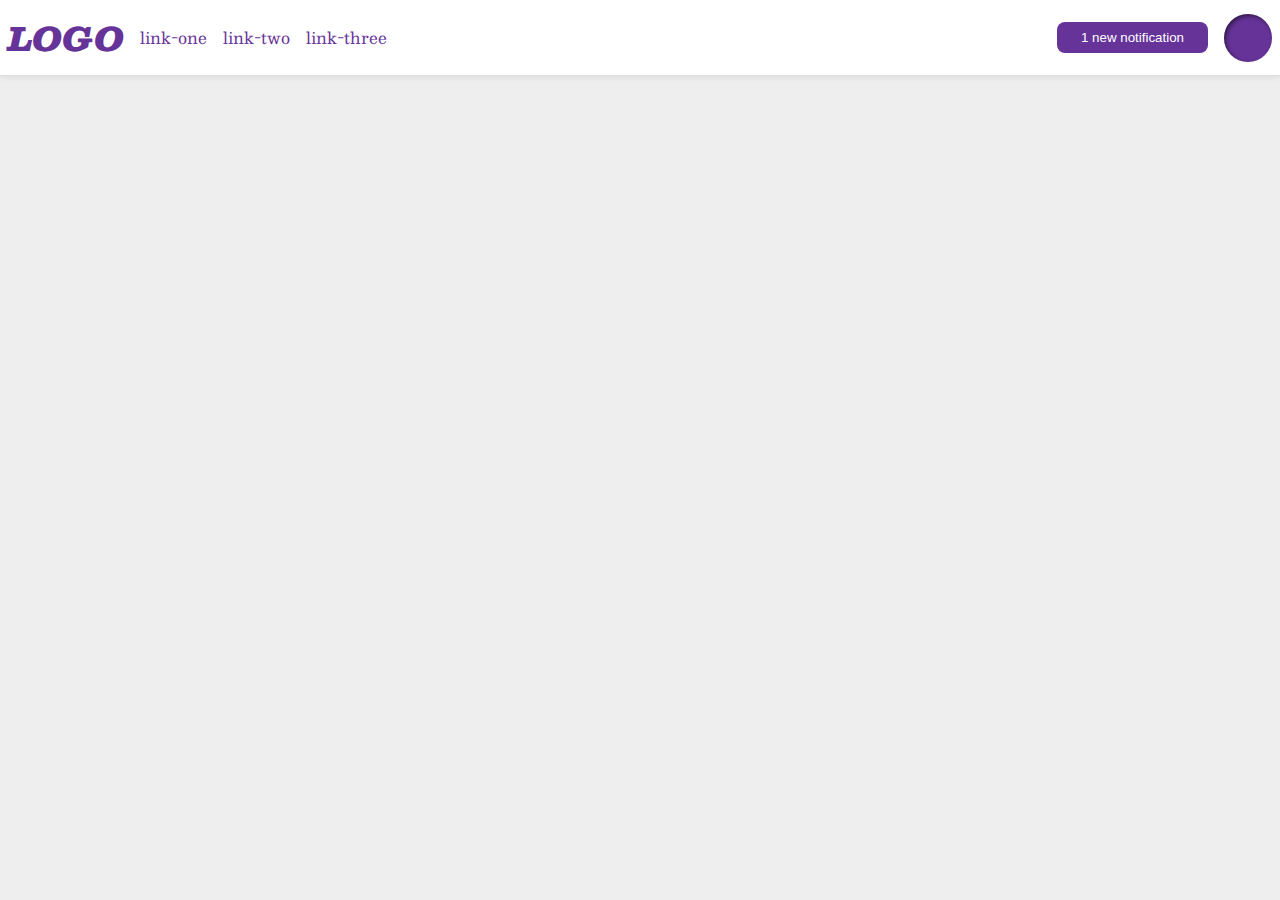
<file: foundations/flex/03-flex-header-2/index.html>
<!DOCTYPE html>
<html lang="en">
  <head>
    <meta charset="UTF-8">
    <meta http-equiv="X-UA-Compatible" content="IE=edge">
    <meta name="viewport" content="width=device-width, initial-scale=1.0">
    <title>Flex Header 2</title>
    <link rel="stylesheet" href="style.css">
  </head>
  <body>
    <div class="header">
      <div class="items-left">
        <div class="logo">
          LOGO
        </div>
        <ul class="links">
          <li><a href="https://google.com">link-one</a></li>
          <li><a href="https://google.com">link-two</a></li>
          <li><a href="https://google.com">link-three</a></li>
        </ul>
      </div>
      <div class="items-right">
        <button class="notifications">
          1 new notification
        </button>
        <div class="profile-image"></div>
      </div>
    </div>
  </body>
</html>
</file>
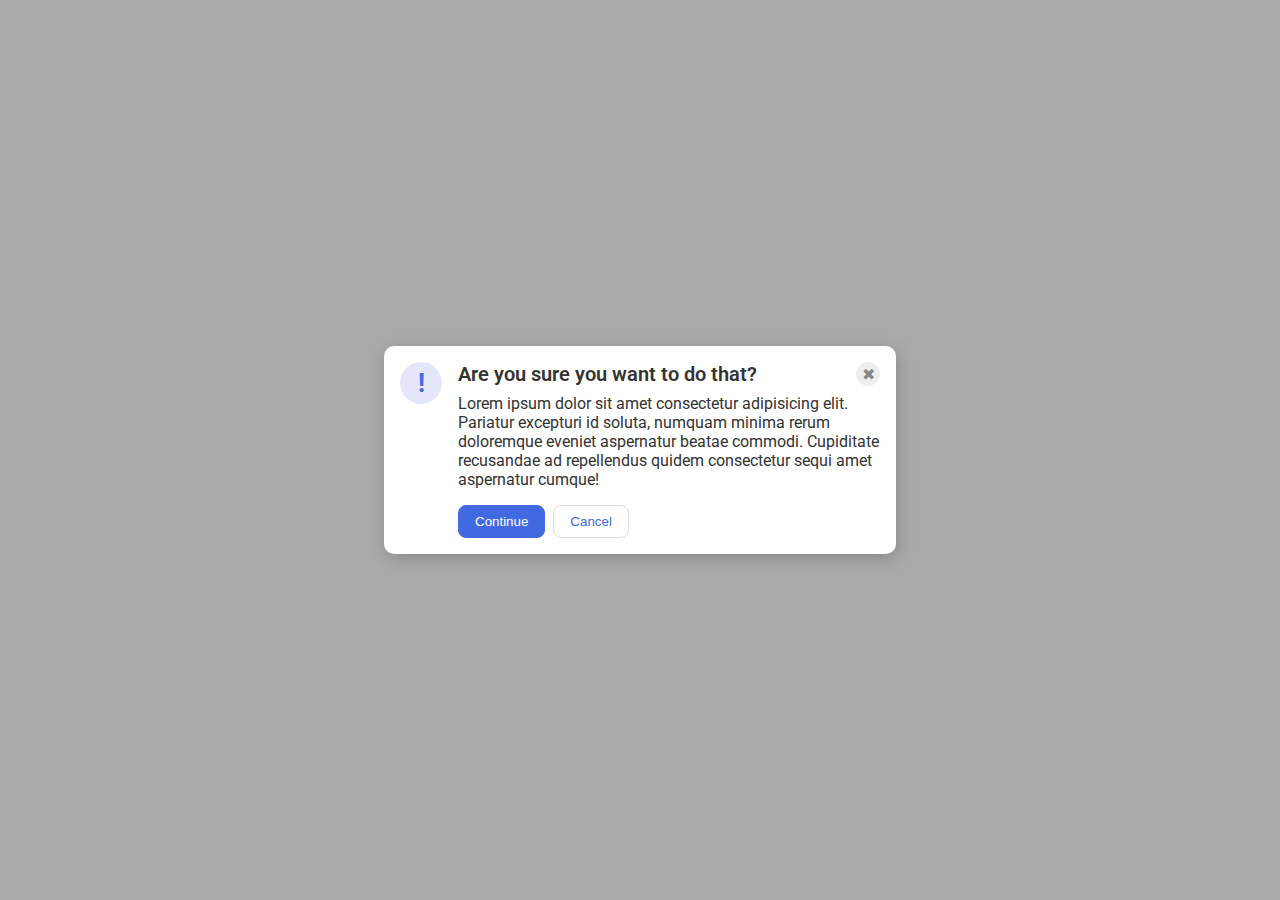
<file: foundations/flex/05-flex-modal/index.html>
<!DOCTYPE html>
<html lang="en">
  <head>
    <meta charset="UTF-8">
    <meta http-equiv="X-UA-Compatible" content="IE=edge">
    <meta name="viewport" content="width=device-width, initial-scale=1.0">
    <link rel="stylesheet" href="style.css">
    <title>Modal</title>
  </head>
  <body>
    <div class="modal">
      <div class="icon">!</div>
      <div class="modal-content">
        <div class="top">
          <div class="header">Are you sure you want to do that?</div>
          <button class="close-button">✖</button>
        </div>
        <div class="text">Lorem ipsum dolor sit amet consectetur adipisicing elit. Pariatur excepturi id soluta, numquam minima rerum doloremque eveniet aspernatur beatae commodi. Cupiditate recusandae ad repellendus quidem consectetur sequi amet aspernatur cumque!</div>
        <div class="buttons">
          <button class="continue">Continue</button>
          <button class="cancel">Cancel</button>
        </div>
      </div>
    </div>
  </body>
</html>
</file>
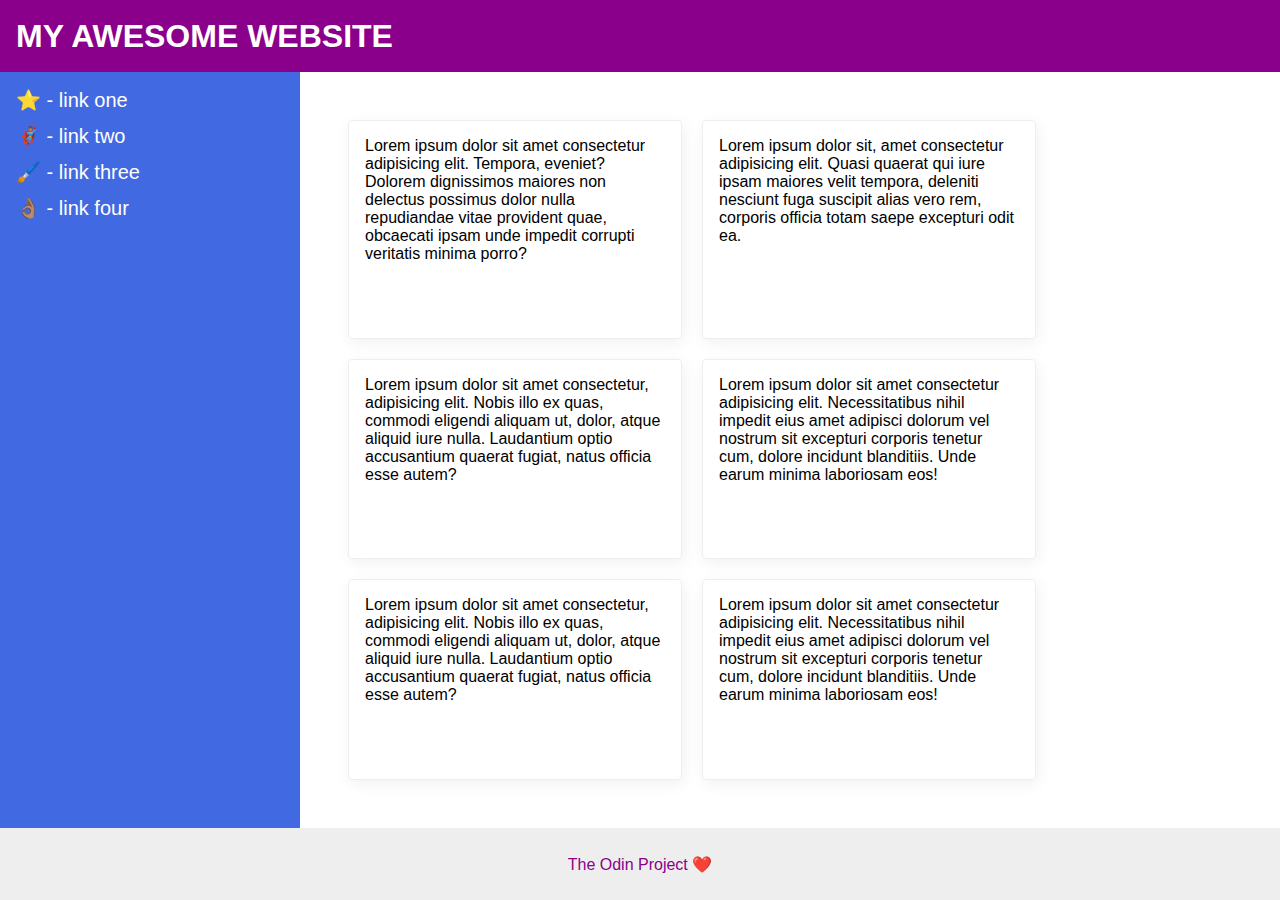
<file: foundations/flex/07-flex-layout-2/index.html>
<!DOCTYPE html>
<html lang="en">
  <head>
    <meta charset="UTF-8">
    <meta http-equiv="X-UA-Compatible" content="IE=edge">
    <meta name="viewport" content="width=device-width, initial-scale=1.0">
    <title>The Holy Grail</title>
    <link rel="stylesheet" href="style.css">
  </head>
  <body>
    <div class="header">
      MY AWESOME WEBSITE
    </div>
    
    <div class="content">
      <div class="sidebar">
        <ul>
          <li><a href="#">⭐ - link one</a></li>
          <li><a href="#">🦸🏽‍♂️ - link two</a></li>
          <li><a href="#">🖌️ - link three</a></li>
          <li><a href="#">👌🏽 - link four</a></li>
        </ul>
      </div>

      <div class="articles">
        <div class="card">Lorem ipsum dolor sit amet consectetur adipisicing elit. Tempora, eveniet? Dolorem dignissimos maiores non delectus possimus dolor nulla repudiandae vitae provident quae, obcaecati ipsam unde impedit corrupti veritatis minima porro?</div>
        <div class="card">Lorem ipsum dolor sit, amet consectetur adipisicing elit. Quasi quaerat qui iure ipsam maiores velit tempora, deleniti nesciunt fuga suscipit alias vero rem, corporis officia totam saepe excepturi odit ea.</div>
        <div class="card">Lorem ipsum dolor sit amet consectetur, adipisicing elit. Nobis illo ex quas, commodi eligendi aliquam ut, dolor, atque aliquid iure nulla. Laudantium optio accusantium quaerat fugiat, natus officia esse autem?</div>
        <div class="card">Lorem ipsum dolor sit amet consectetur adipisicing elit. Necessitatibus nihil impedit eius amet adipisci dolorum vel nostrum sit excepturi corporis tenetur cum, dolore incidunt blanditiis. Unde earum minima laboriosam eos!</div>
        <div class="card">Lorem ipsum dolor sit amet consectetur, adipisicing elit. Nobis illo ex quas, commodi eligendi aliquam ut, dolor, atque aliquid iure nulla. Laudantium optio accusantium quaerat fugiat, natus officia esse autem?</div>
        <div class="card">Lorem ipsum dolor sit amet consectetur adipisicing elit. Necessitatibus nihil impedit eius amet adipisci dolorum vel nostrum sit excepturi corporis tenetur cum, dolore incidunt blanditiis. Unde earum minima laboriosam eos!</div>
      </div>
    </div>

    <div class="footer">
      The Odin Project ❤️
    </div>
  </body>
</html>
</file>
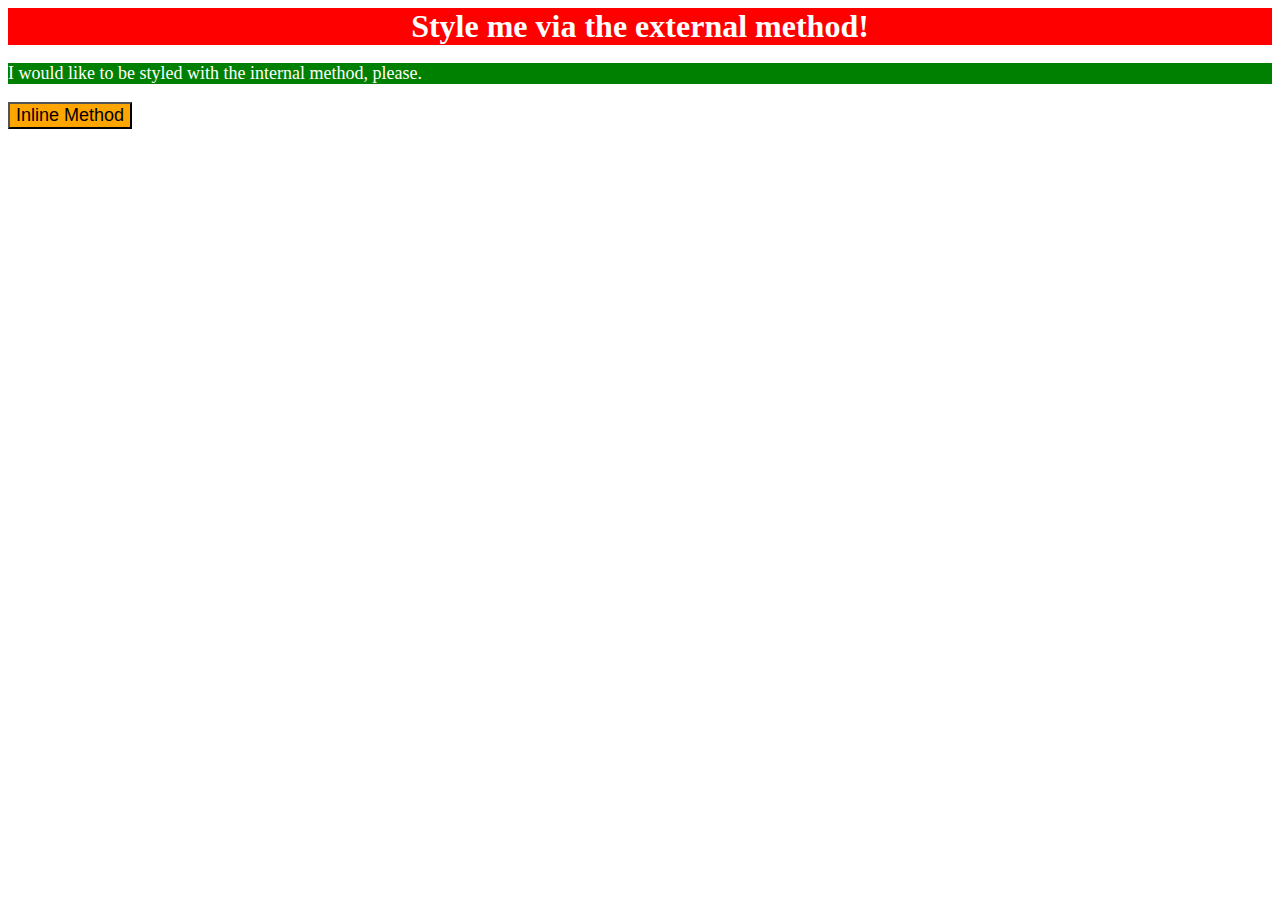
<file: foundations/intro-to-css/01-css-methods/index.html>
<!DOCTYPE html>
<html lang="en">
  <head>
    <meta charset="UTF-8">
    <meta http-equiv="X-UA-Compatible" content="IE=edge">
    <meta name="viewport" content="width=device-width, initial-scale=1.0">
    <link rel="stylesheet" href="style.css">
    <title>Methods for Adding CSS</title>
    <style>
      p {
        background-color: green;
        color: white;
        font-size: 18px;
      }
    </style>
  </head>
  <body>
    <div>Style me via the external method!</div>
    <p>I would like to be styled with the internal method, please.</p>
    <button style="background-color: orange; font-size: 18px;">Inline Method</button>
  </body>
</html>
</file>
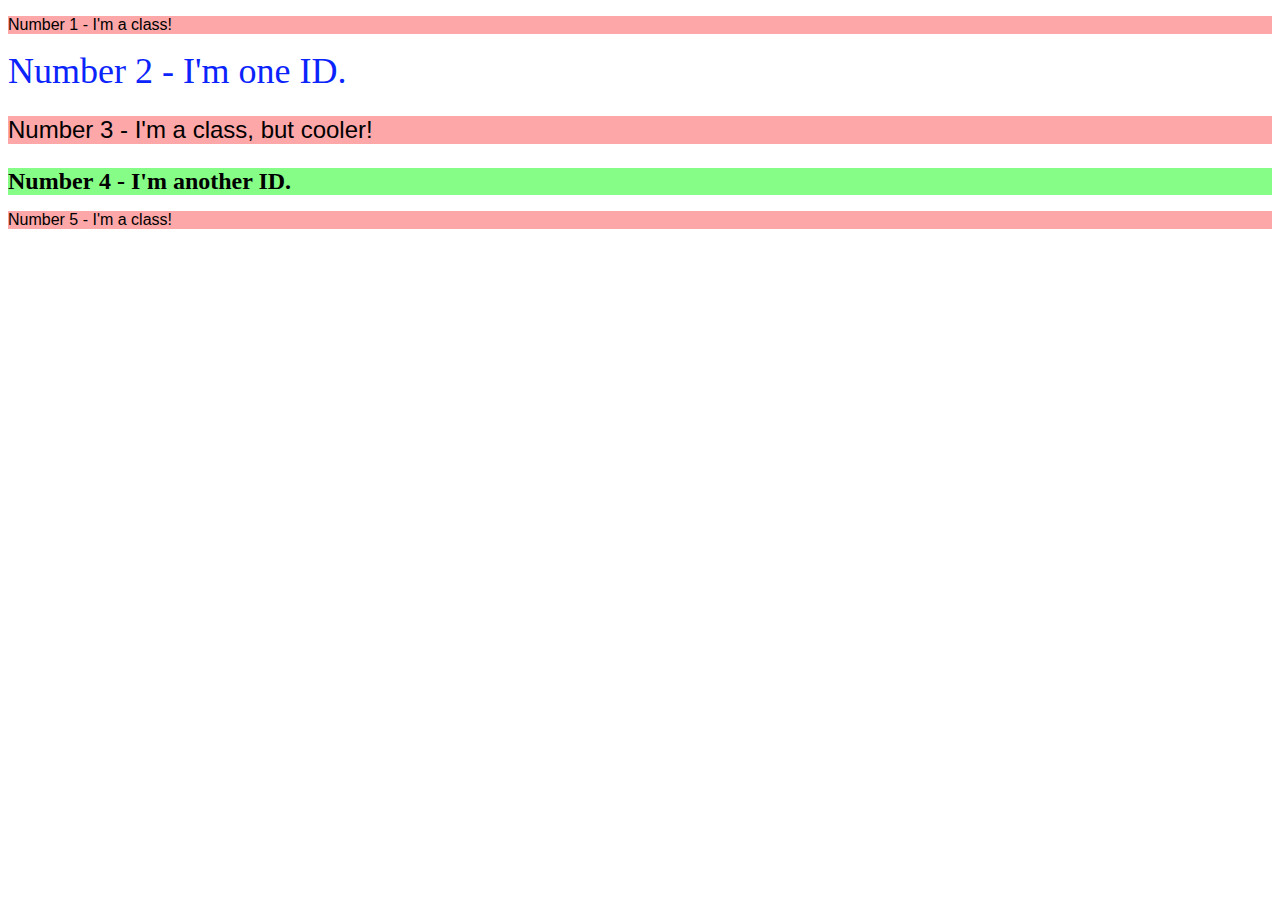
<file: foundations/intro-to-css/02-class-id-selectors/index.html>
<!DOCTYPE html>
<html lang="en">
  <head>
    <meta charset="UTF-8">
    <meta http-equiv="X-UA-Compatible" content="IE=edge">
    <meta name="viewport" content="width=device-width, initial-scale=1.0">
    <title>Class and ID Selectors</title>
    <link rel="stylesheet" href="style.css">
  </head>
  <body>
    <p class="odd">Number 1 - I'm a class!</p>
    <div id="first">Number 2 - I'm one ID.</div>
    <p class="odd cool">Number 3 - I'm a class, but cooler!</p>
    <div id="second">Number 4 - I'm another ID.</div>
    <p class="odd">Number 5 - I'm a class!</p>
  </body>
</html>
</file>
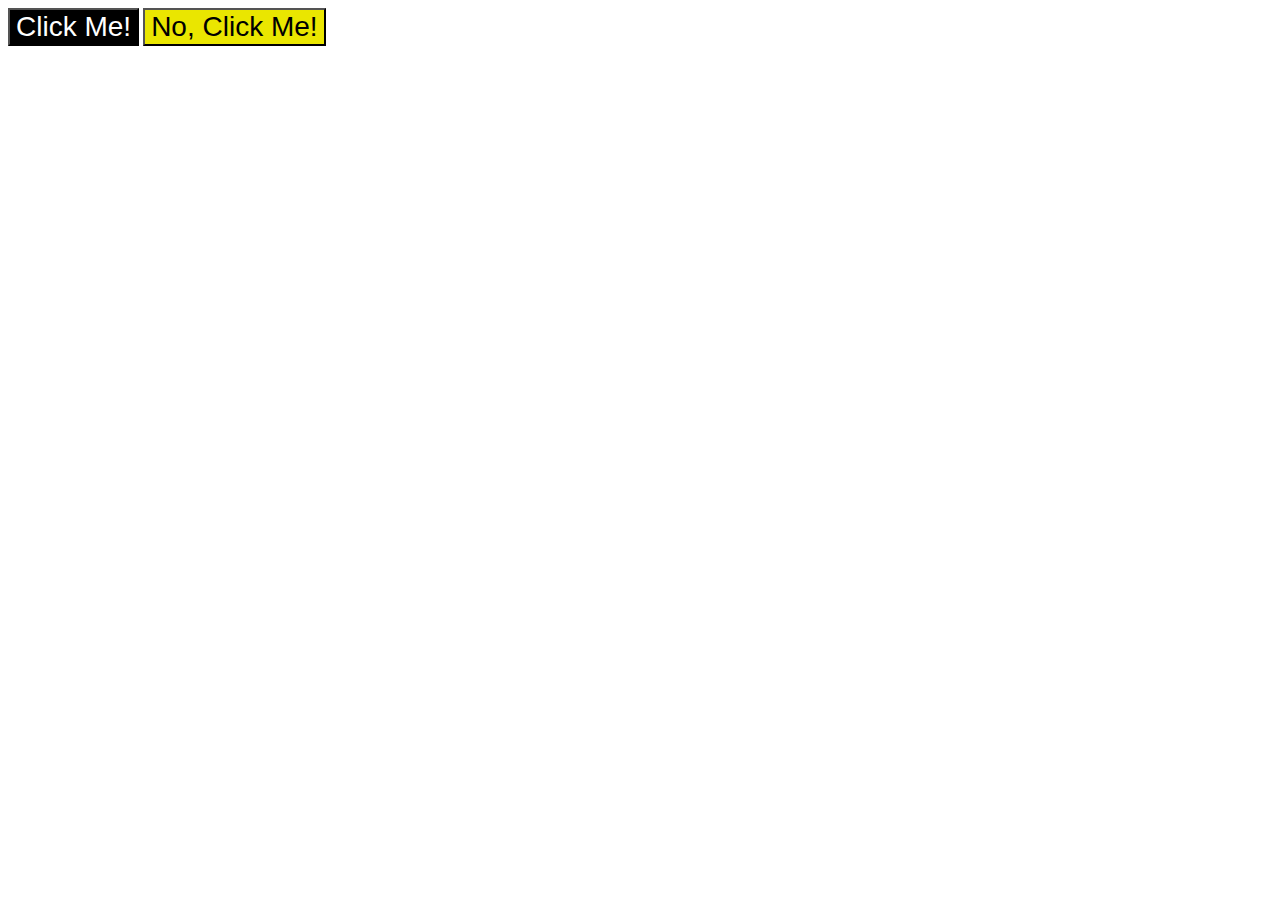
<file: foundations/intro-to-css/03-grouping-selectors/index.html>
<!DOCTYPE html>
<html lang="en">
  <head>
    <meta charset="UTF-8">
    <meta http-equiv="X-UA-Compatible" content="IE=edge">
    <meta name="viewport" content="width=device-width, initial-scale=1.0">
    <title>Grouping Selectors</title>
    <link rel="stylesheet" href="style.css">
  </head>
  <body>
    <button class="dark">Click Me!</button>
    <button class="color">No, Click Me!</button>
  </body>
</html>
</file>
<file: foundations/flex/03-flex-header-2/style.css>
/* this is some magical font-importing.  
you'll learn about it later. */
@import url('https://fonts.googleapis.com/css2?family=Besley:ital,wght@0,400;1,900&display=swap');

body {
  margin: 0;
  background: #eee;
  font-family: Besley, serif;
}

.header {
  background: white;
  border-bottom: 1px solid #ddd;
  box-shadow: 0 0 8px rgba(0,0,0,.1);
  padding: 8px;
  display: flex;
  justify-content: space-between;
  align-items: center;
}

.profile-image {
  background: rebeccapurple;
  box-shadow: inset 2px 2px 4px rgba(0,0,0,.5);
  border-radius: 50%;
  width: 48px;
  height: 48px;
  flex-shrink: 0;
}

.logo {
  color: rebeccapurple;
  font-size: 32px;
  font-weight: 900;
  font-style: italic;
}

button {
  border: none;
  border-radius: 8px;
  background: rebeccapurple;
  color: white;
  padding: 8px 24px;
}

a {
  /* this removes the line under our links */
  text-decoration: none;
  color: rebeccapurple;
}

ul {
  list-style-type: none;
  padding: 0;
  display: flex;
  justify-content: center;
  align-items: center;
  gap: 16px;
}

.items-left {
  display: flex;
  justify-content: space-between;
  align-items: center;
  gap: 16px;
}

.items-right {
  display: flex;
  justify-content: space-between;
  align-items: center;
  gap: 16px;
}
</file>
<file: foundations/flex/05-flex-modal/style.css>
@import url('https://fonts.googleapis.com/css2?family=Roboto:wght@400;700&display=swap');

html, body {
  height: 100%;
}

body {
  font-family: Roboto, sans-serif;
  margin: 0;
  background: #aaa;
  color: #333;
  /* I'll give you this one for free lol */
  display: flex;
  align-items: center;
  justify-content: center;
}

.header {
  font-size: 20px;
  font-weight: 600;
}

.modal {
  background: white;
  width: 480px;
  border-radius: 10px;
  box-shadow: 2px 4px 16px rgba(0,0,0,.2);
  padding: 16px;
  display: flex;
  gap: 16px;
}

.modal-content {
  display: flex;
  flex-direction: column;
  gap: 8px;
}

.top {
  display: flex;
  justify-content: space-between;
  align-items: center;
}

.buttons {
  display: flex;
  align-items: end;
  margin-top: 8px;
  gap: 8px;
}

.icon {
  color: royalblue;
  font-size: 26px;
  font-weight: 700;
  background: lavender;
  width: 42px;
  height: 42px;
  border-radius: 50%;
  display: flex;
  align-items: center;
  justify-content: center;
  flex-shrink: 0;
}

.close-button {
  background: #eee;
  border-radius: 50%;
  color: #888;
  font-weight: 400;
  font-size: 16px;
  height: 24px;
  width: 24px;
  display: flex;
  align-items: center;
  justify-content: center;
  border: 1px solid #eee;
  padding: 0;
}

button {
  cursor: pointer;
  padding: 8px 16px;
  border-radius: 8px;
}

button.continue {
  background: royalblue;
  border: 1px solid royalblue;
  color: white;
}

button.cancel {
  background: white;
  border: 1px solid #ddd;
  color: royalblue;
}
</file>
<file: foundations/flex/07-flex-layout-2/style.css>
body {
  font-family: -apple-system, BlinkMacSystemFont, 'Segoe UI', Roboto, Oxygen, Ubuntu, Cantarell, 'Open Sans', 'Helvetica Neue', sans-serif;
  margin: 0;
  min-height: 100vh;
  display: flex;
  flex-direction: column;
}

ul {
  list-style: none;
  font-size: 20px;
  display: flex;
  flex-direction: column;
  gap: 12px;
  padding: 0;
  margin: 0;
}

a {
  text-decoration: none;
  color: white;
}

.header {
  height: 72px;
  background: darkmagenta;
  color: white;
  font-weight: 900;
  font-size: 32px;
  box-sizing: border-box;
  display: flex;
  align-items: center;
  padding: 16px;
}

.content {
  display: flex;
  flex-grow: 1;
}

.footer {
  height: 72px;
  background: #eee;
  color: darkmagenta;
  display: flex;
  justify-content: center;
  align-items: center;
}

.sidebar {
  width: 300px;
  background: royalblue;
  box-sizing: border-box;
  flex-shrink: 0;
  padding: 16px;
}

.articles {
  display: flex;
  flex-wrap: wrap;
  padding: 48px;
  gap: 20px;
}

.card {
  border: 1px solid #eee;
  box-shadow: 2px 4px 16px rgba(0,0,0,.06);
  border-radius: 4px;
  display: flex;
  flex-basis: 300px;
  padding: 16px;
}
</file>
<file: foundations/intro-to-css/01-css-methods/style.css>
div {
    background-color: red;
    color: white;
    font-size: 32px;
    text-align: center;
    font-weight: bold;
}
</file>
<file: foundations/intro-to-css/02-class-id-selectors/style.css>
.odd {
    font-family: Verdana, Geneva, Tahoma, sans-serif;
    background-color: #FDA7A8;
}

#first {
    color: #0B24FB;
    font-size: 36px;
}

#second {
    background-color: #85FD86;
    font-size: 24px;
    font-weight: bold;
}

.odd.cool {
    font-size: 24px;
}
</file>
<file: foundations/intro-to-css/03-grouping-selectors/style.css>
.dark,
.color {
    font-size: 28px;
    font-family: Helvetica, 'Times New Roman', sans-serif;
}

.dark {
    background-color: black;
    color: white;
}

.color {
    background-color: #EAE600;
}
</file>
